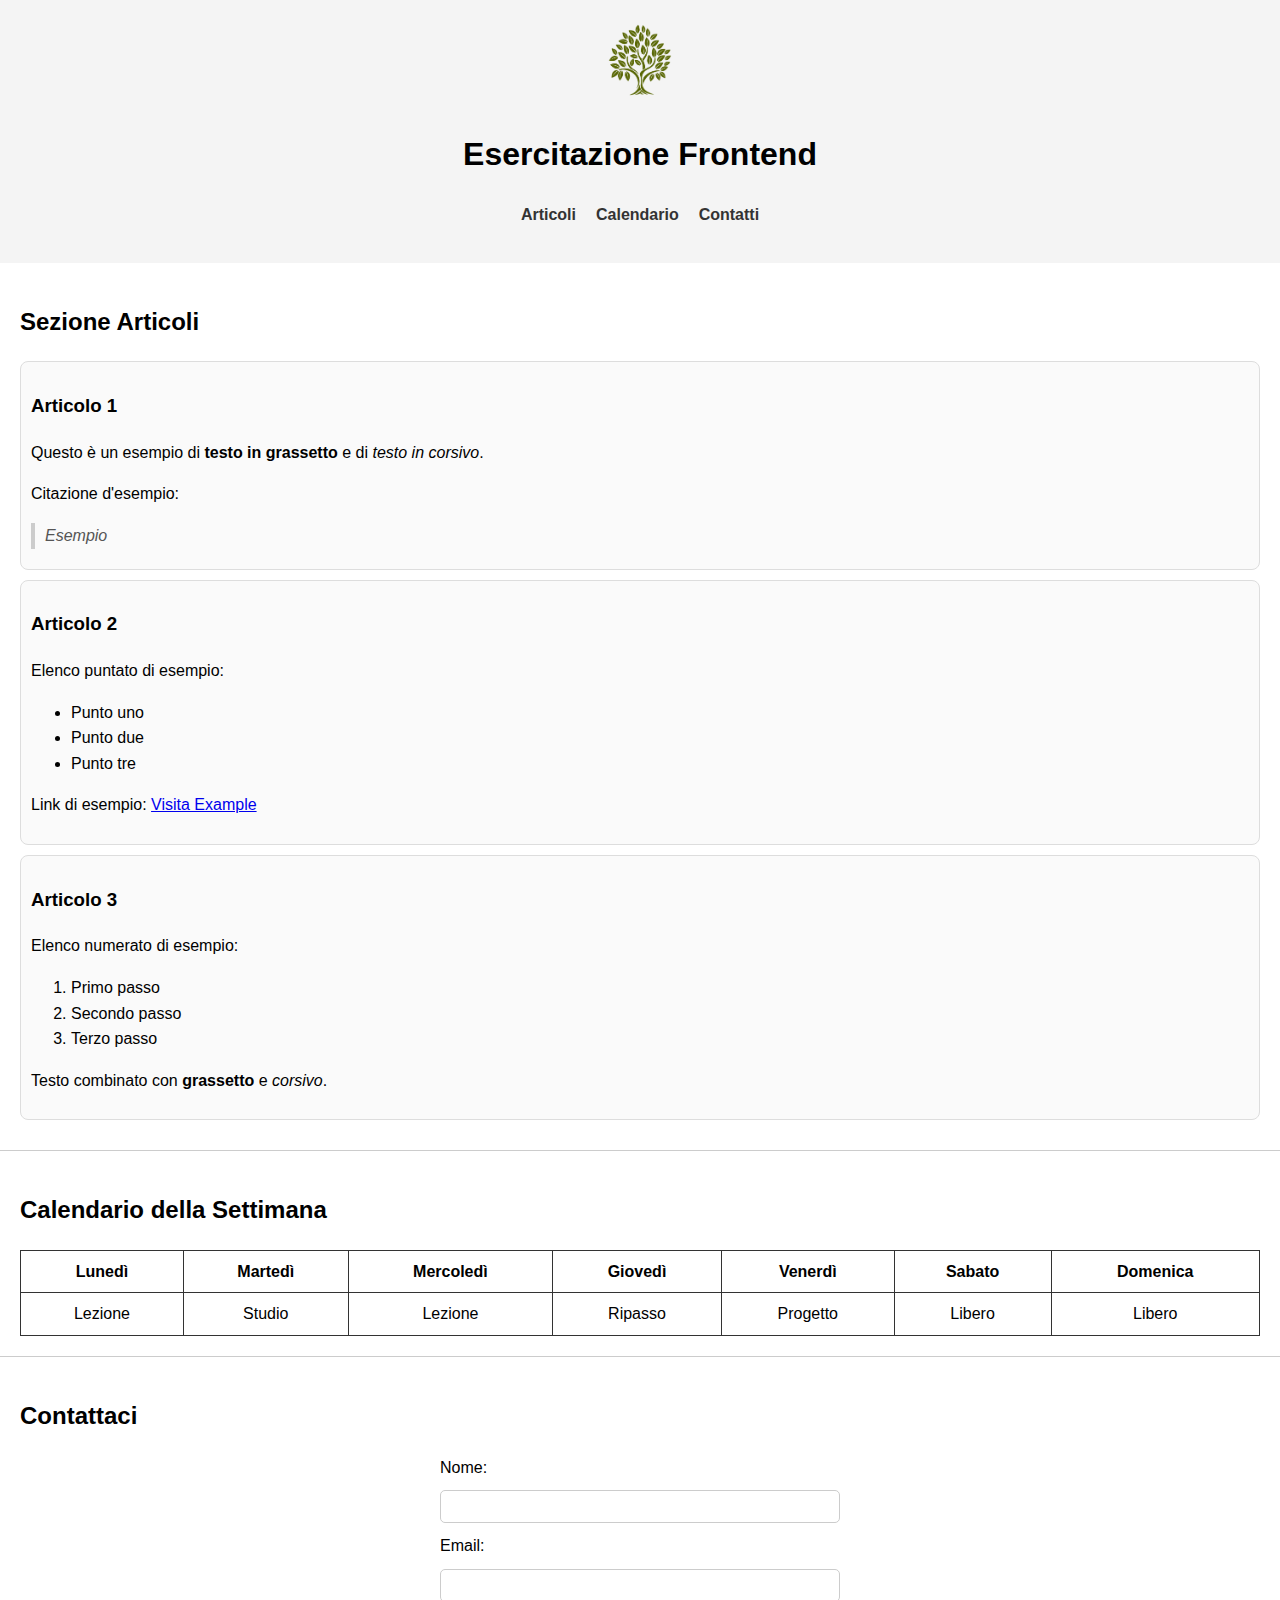
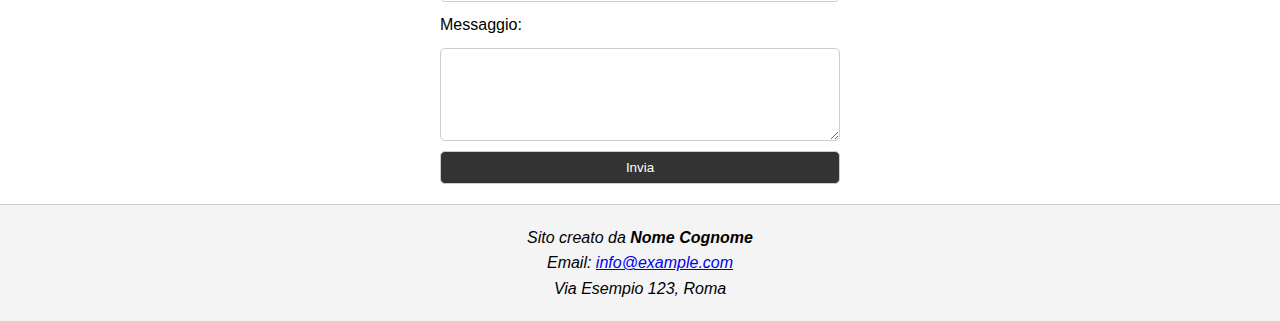
<file: index.html>
<!DOCTYPE html>
<html lang="it">
<head>
  <meta charset="UTF-8">
  <meta name="viewport" content="width=device-width, initial-scale=1.0">
  <title>Esercitazione Frontend</title>
  <style>
    body { font-family: Arial, sans-serif; margin: 0; padding: 0; line-height: 1.6; }
    header, footer { background-color: #f4f4f4; padding: 20px; text-align: center; }
    nav ul { list-style: none; padding: 0; display: flex; justify-content: center; gap: 20px; }
    nav ul li a { text-decoration: none; color: #333; font-weight: bold; }
    section { padding: 20px; border-bottom: 1px solid #ccc; }
    article { margin: 10px 0; padding: 10px; border: 1px solid #ddd; border-radius: 8px; background-color: #fafafa; }
    table { width: 100%; border-collapse: collapse; margin-top: 10px; }
    table, th, td { border: 1px solid #333; text-align: center; padding: 8px; }
    form { display: flex; flex-direction: column; gap: 10px; max-width: 400px; margin: auto; }
    input, textarea, button { padding: 8px; border: 1px solid #ccc; border-radius: 5px; }
    button { background-color: #333; color: #fff; cursor: pointer; }
    blockquote { font-style: italic; color: #555; border-left: 4px solid #ccc; padding-left: 10px; margin: 10px 0; }
  </style>
</head>
<body>

  <header>
    <img src="Logo.png" alt="Logo" width="80">
    <h1>Esercitazione Frontend</h1>
    <nav>
      <ul>
        <li><a href="#articoli">Articoli</a></li>
        <li><a href="#calendario">Calendario</a></li>
        <li><a href="#contatti">Contatti</a></li>
      </ul>
    </nav>
  </header>

  <main>
    <section id="articoli">
      <h2>Sezione Articoli</h2>
      
      <article>
        <h3>Articolo 1</h3>
        <p>Questo è un esempio di <strong>testo in grassetto</strong> e di <em>testo in corsivo</em>.</p>
        <p>Citazione d'esempio:</p>
        <blockquote>Esempio </blockquote>
      </article>

      <article>
        <h3>Articolo 2</h3>
        <p>Elenco puntato di esempio:</p>
        <ul>
          <li>Punto uno</li>
          <li>Punto due</li>
          <li>Punto tre</li>
        </ul>
        <p>Link di esempio: <a href="https://www.example.com" target="_blank">Visita Example</a></p>
      </article>

      <article>
        <h3>Articolo 3</h3>
        <p>Elenco numerato di esempio:</p>
        <ol>
          <li>Primo passo</li>
          <li>Secondo passo</li>
          <li>Terzo passo</li>
        </ol>
        <p>Testo combinato con <strong>grassetto</strong> e <em>corsivo</em>.</p>
      </article>
    </section>

    <section id="calendario">
      <h2>Calendario della Settimana</h2>
      <table>
        <tr>
          <th>Lunedì</th>
          <th>Martedì</th>
          <th>Mercoledì</th>
          <th>Giovedì</th>
          <th>Venerdì</th>
          <th>Sabato</th>
          <th>Domenica</th>
        </tr>
        <tr>
          <td>Lezione</td>
          <td>Studio</td>
          <td>Lezione</td>
          <td>Ripasso</td>
          <td>Progetto</td>
          <td>Libero</td>
          <td>Libero</td>
        </tr>
      </table>
    </section>

    <section id="contatti">
      <h2>Contattaci</h2>
      <form>
        <label for="nome">Nome:</label>
        <input type="text" id="nome" name="nome" required>

        <label for="email">Email:</label>
        <input type="email" id="email" name="email" required>

        <label for="messaggio">Messaggio:</label>
        <textarea id="messaggio" name="messaggio" rows="5"></textarea>

        <button type="submit">Invia</button>
      </form>
    </section>
  </main>

  <footer>
    <address>
      Sito creato da <strong>Nome Cognome</strong><br>
      Email: <a href="mailto:info@example.com">info@example.com</a><br>
      Via Esempio 123, Roma
    </address>
  </footer>

</body>
</html>
</file>
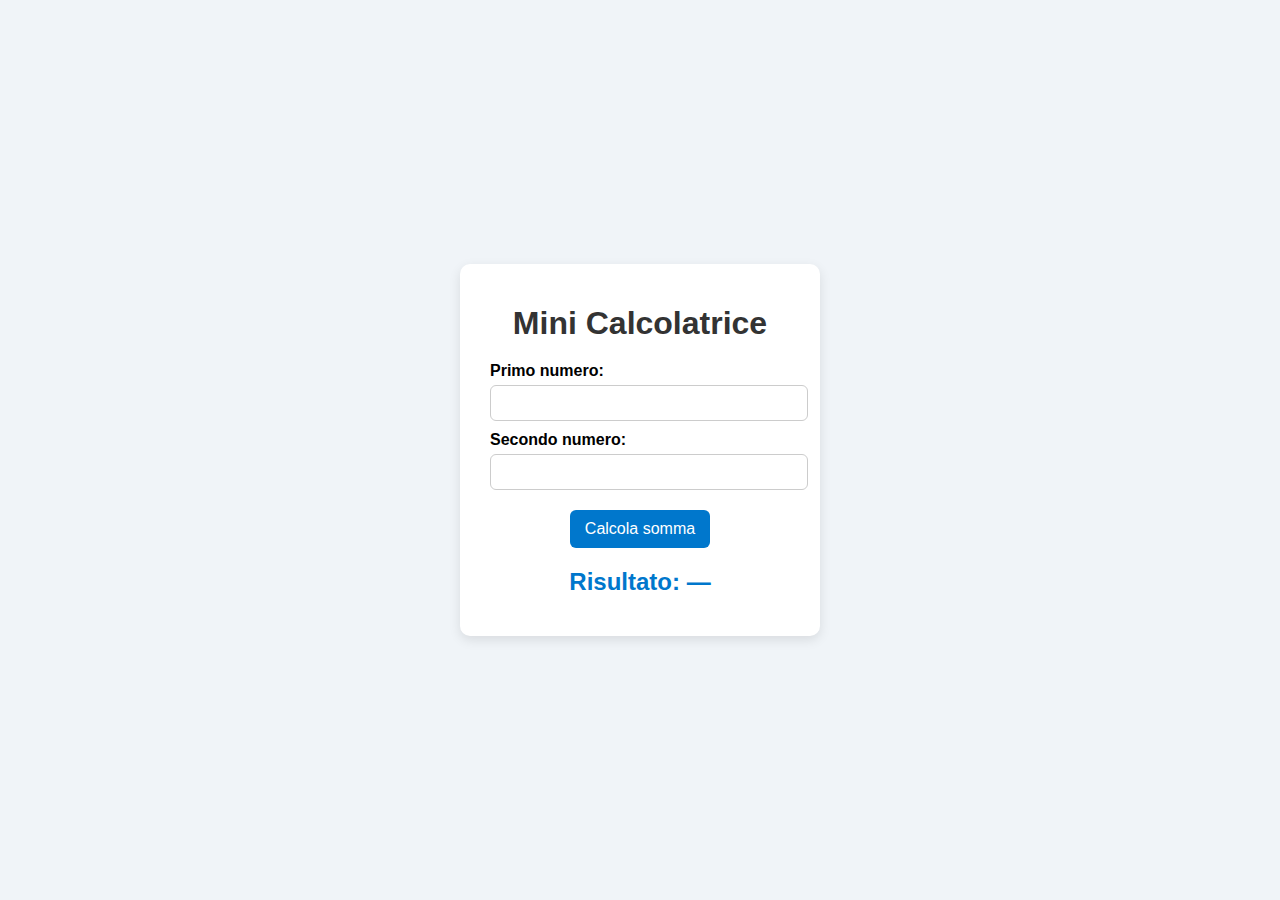
<file: Calcolatrice/index.html>
<!DOCTYPE html>
<html lang="it">
<head>
  <meta charset="UTF-8">
  <title>Mini Calcolatrice</title>
  <link rel="stylesheet" href="style.css">
</head>
<body>
  <div class="container">
    <h1>Mini Calcolatrice</h1>

    <label for="n1">Primo numero:</label>
    <input id="n1" type="number" />

    <label for="n2">Secondo numero:</label>
    <input id="n2" type="number" />

    <button onclick="calcola()">Calcola somma</button>

    <h2 id="risultato">Risultato: —</h2>
  </div>

  <script src="script.js"></script>
</body>
</html>
</file>
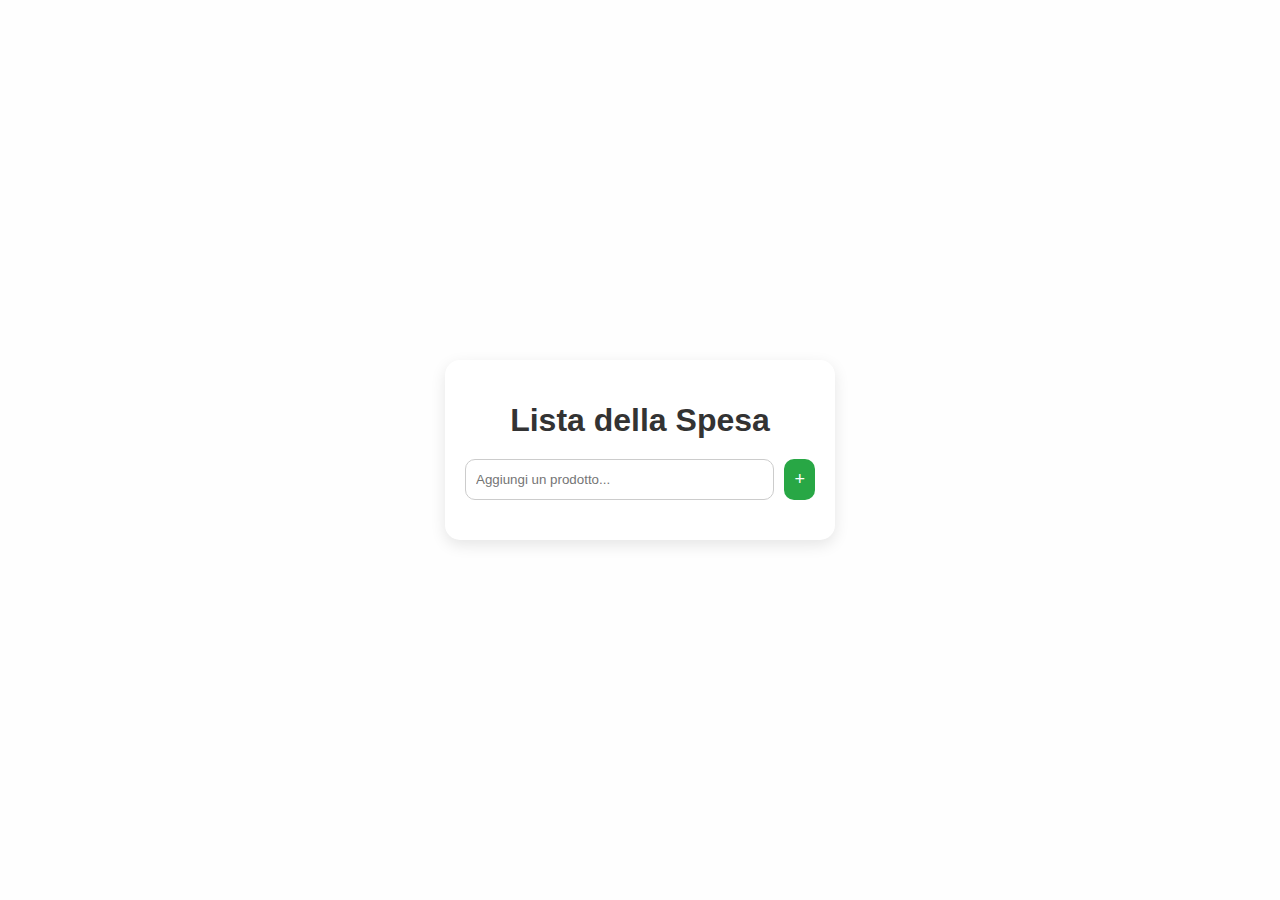
<file: ListaSpesa/ListaSpesa/index.html>
<!DOCTYPE html>
<html lang="it">
<head>
  <meta charset="UTF-8">
  <meta name="viewport" content="width=device-width, initial-scale=1.0">
  <title>Lista della Spesa</title>
  <link rel="stylesheet" href="style.css">
</head>
<body>
  <div class="container">
    <h1> Lista della Spesa</h1>
    
    <div class="input-box">
      <input type="text" id="itemInput" placeholder="Aggiungi un prodotto...">
      <button onclick="addItem()">+</button>
    </div>

    <ul id="shoppingList"></ul>
  </div>

  <script src="script.js"></script>
</body>
</html>
</file>
<file: Calcolatrice/style.css>
body {
  font-family: Arial, sans-serif;
  background: #f0f4f8;
  display: flex;
  justify-content: center;
  align-items: center;
  height: 100vh;
  margin: 0;
}

.container {
  background: white;
  padding: 20px 30px;
  border-radius: 10px;
  box-shadow: 0 4px 12px rgba(0,0,0,0.1);
  text-align: center;
  width: 300px;
}

h1 {
  color: #333;
  margin-bottom: 20px;
}

label {
  display: block;
  text-align: left;
  margin-top: 10px;
  font-weight: bold;
}

input {
  width: 100%;
  padding: 8px;
  margin-top: 5px;
  border: 1px solid #ccc;
  border-radius: 6px;
  font-size: 16px;
}

button {
  margin-top: 20px;
  padding: 10px 15px;
  background-color: #0077cc;
  color: white;
  border: none;
  border-radius: 6px;
  font-size: 16px;
  cursor: pointer;
  transition: background 0.2s ease;
}

button:hover {
  background-color: #005fa3;
}

#risultato {
  margin-top: 20px;
  color: #0077cc;
}
</file>
<file: ListaSpesa/ListaSpesa/style.css>
body {
  font-family: Arial, sans-serif;
  background: #fefefe;
  display: flex;
  justify-content: center;
  align-items: center;
  height: 100vh;
  margin: 0;
}

.container {
  background: #ffffff;
  padding: 20px;
  border-radius: 15px;
  box-shadow: 0 5px 15px rgba(0,0,0,0.1);
  width: 350px;
  text-align: center;
}

h1 {
  margin-bottom: 20px;
  color: #333;
}

.input-box {
  display: flex;
  gap: 10px;
}

.input-box input {
  flex: 1;
  padding: 10px;
  border-radius: 10px;
  border: 1px solid #ccc;
}

.input-box button {
  padding: 10px;
  border: none;
  background: #28a745;
  color: white;
  font-size: 18px;
  border-radius: 10px;
  cursor: pointer;
}

.input-box button:hover {
  background: #218838;
}

ul {
  list-style: none;
  padding: 0;
  margin-top: 20px;
}

li {
  background: #f8f9fa;
  padding: 10px;
  margin-bottom: 10px;
  border-radius: 10px;
  display: flex;
  justify-content: space-between;
  align-items: center;
}

li.done {
  text-decoration: line-through;
  color: gray;
}

li button {
  border: none;
  background: crimson;
  color: white;
  padding: 5px 10px;
  border-radius: 8px;
  cursor: pointer;
}

li button:hover {
  background: darkred;
}
</file>
